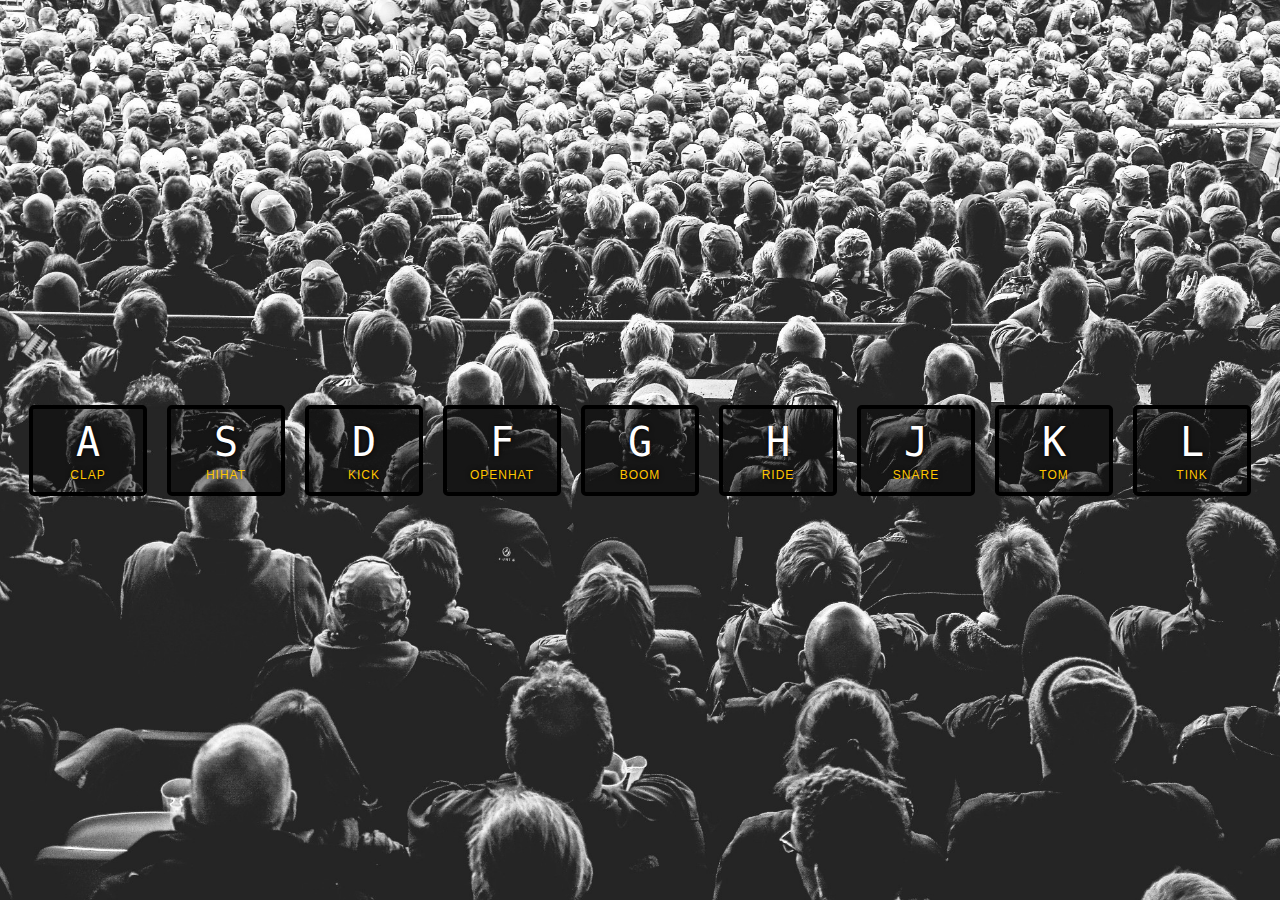
<file: 01- Drumkit/index.html>
<!DOCTYPE html>
<html lang="en">

<head>
  <meta charset="UTF-8">
  <title>JS Drum Kit</title>
  <link rel="stylesheet" href="style.css">
</head>

<body>

  <div class="keys">
    <div data-key="65" class="key">
      <kbd>A</kbd>
      <span class="sound">clap</span>
    </div>
    <div data-key="83" class="key">
      <kbd>S</kbd>
      <span class="sound">hihat</span>
    </div>
    <div data-key="68" class="key">
      <kbd>D</kbd>
      <span class="sound">kick</span>
    </div>
    <div data-key="70" class="key">
      <kbd>F</kbd>
      <span class="sound">openhat</span>
    </div>
    <div data-key="71" class="key">
      <kbd>G</kbd>
      <span class="sound">boom</span>
    </div>
    <div data-key="72" class="key">
      <kbd>H</kbd>
      <span class="sound">ride</span>
    </div>
    <div data-key="74" class="key">
      <kbd>J</kbd>
      <span class="sound">snare</span>
    </div>
    <div data-key="75" class="key">
      <kbd>K</kbd>
      <span class="sound">tom</span>
    </div>
    <div data-key="76" class="key">
      <kbd>L</kbd>
      <span class="sound">tink</span>
    </div>
  </div>
  
  <audio data-key="65" src="sounds/clap.wav"></audio>
  <audio data-key="83" src="sounds/hihat.wav"></audio>
  <audio data-key="68" src="sounds/kick.wav"></audio>
  <audio data-key="70" src="sounds/openhat.wav"></audio>
  <audio data-key="71" src="sounds/boom.wav"></audio>
  <audio data-key="72" src="sounds/ride.wav"></audio>
  <audio data-key="74" src="sounds/snare.wav"></audio>
  <audio data-key="75" src="sounds/tom.wav"></audio>
  <audio data-key="76" src="sounds/tink.wav"></audio>
  <!-- HTML Markup and CSS are written by wes bos... -->
  <!-- SCRIPT -->
  <script>
    // play sound
    function playSound(e) {
      // grab the audio and key element
      const audio = document.querySelector(`audio[data-key="${e.keyCode}"]`);
      const key = document.querySelector(`div[data-key="${e.keyCode}"]`);

      // check if audio is available or not!
      if (!audio) return;
      // if available,
      key.classList.add('playing');
      audio.currentTime = 0;
      audio.play();
    }

    // Remove playing effects as like, yellow box-shadow on key
    const effectCloseHandler = (e) => {
      // it'll only work if `css` property is `transform`

      if (e.propertyName !== 'transform') return;
      // remove class from the key element
      e.target.classList.remove('playing');
    }

    // grab all the keys > loop throuhg them > addEvents
    const keys = Array.from(document.querySelectorAll('.key'));
    keys.forEach(key => key.addEventListener('transitionend', effectCloseHandler));

    // set events after loading the window and pressing keys from 'keyboard'
    window.addEventListener('keydown', playSound);
  </script>


</body>

</html>
</file>
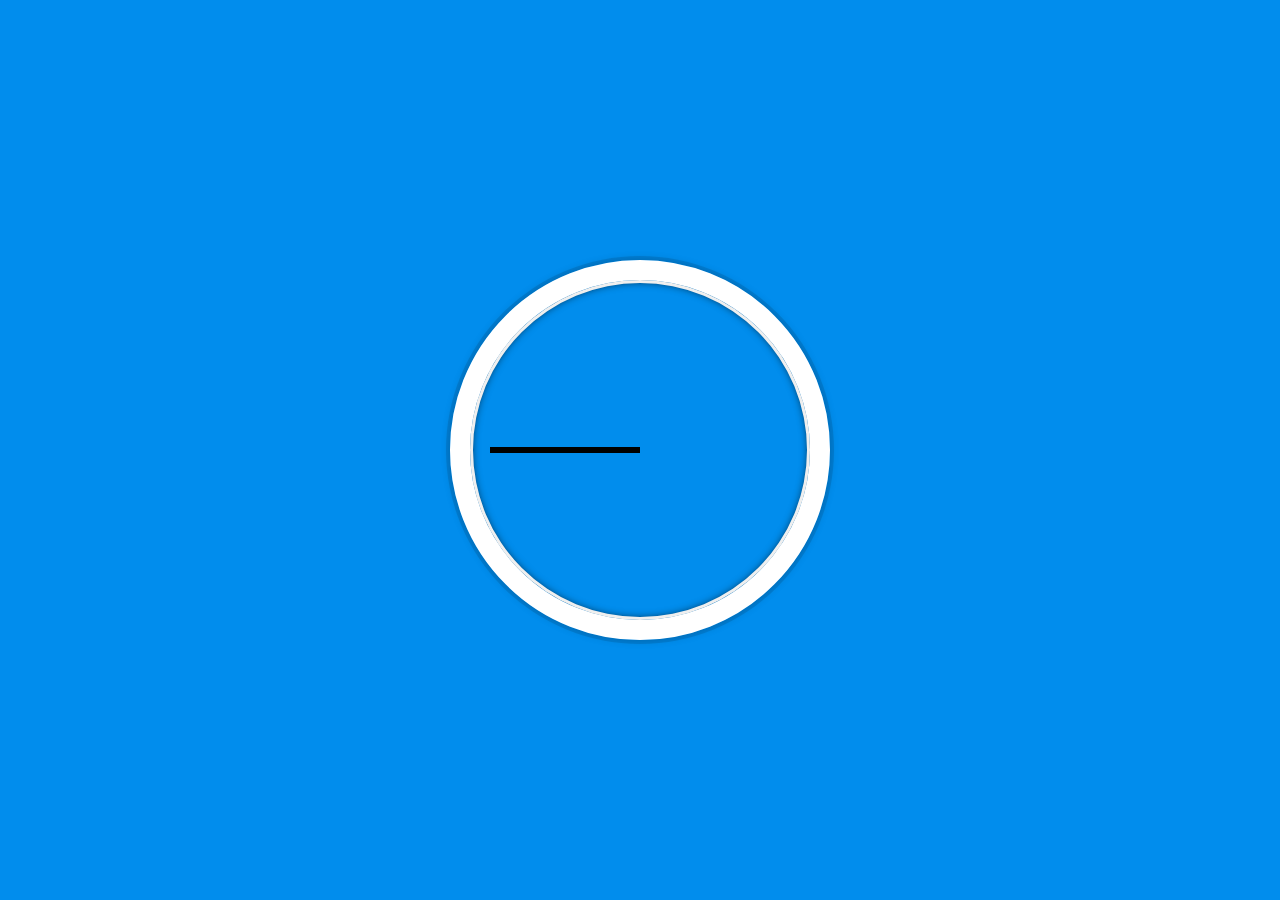
<file: clock/index.html>
<!DOCTYPE html>
<html lang="en">
<head>
  <meta charset="UTF-8">
  <title>JS + CSS Clock</title>
</head>
<body>


    <div class="clock">
      <div class="clock-face">
        <div class="hand hour-hand"></div>
        <div class="hand min-hand"></div>
        <div class="hand second-hand"></div>
      </div>
    </div>


  <style>
    html {
      background: #018DED url(http://unsplash.it/1500/1000?image=881&blur=5);
      background-size: cover;
      font-family: 'helvetica neue';
      text-align: center;
      font-size: 10px;
    }

    body {
      margin: 0;
      font-size: 2rem;
      display: flex;
      flex: 1;
      min-height: 100vh;
      align-items: center;
    }

    .clock {
      width: 30rem;
      height: 30rem;
      border: 20px solid white;
      border-radius: 50%;
      margin: 50px auto;
      position: relative;
      padding: 2rem;
      box-shadow:
        0 0 0 4px rgba(0,0,0,0.1),
        inset 0 0 0 3px #EFEFEF,
        inset 0 0 10px black,
        0 0 10px rgba(0,0,0,0.2);
    }

    .clock-face {
      position: relative;
      width: 100%;
      height: 100%;
      transform: translateY(-3px); /* account for the height of the clock hands */
    }

    .hand {
      width: 50%;
      height: 6px;
      background: black;
      position: absolute;
      top: 50%;
    }

    /* HTML and CSS are written by wes bos. He is awesome. */

  </style>

  <script>


  </script>
</body>
</html>
</file>
<file: 01- Drumkit/style.css>
html {
  font-size: 62.5%;
  background: url('./image/bg.jpg') bottom center;
  background-size: cover;
}

body,html {
  margin: 0;
  padding: 0;
  font-family: sans-serif;
}

.keys {
  display: flex;
  flex: 1;
  min-height: 100vh;
  align-items: center;
  justify-content: center;
}

.key {
  border: .4rem solid black;
  border-radius: .5rem;
  margin: 1rem;
  font-size: 1.5rem;
  padding: 1rem .5rem;
  transition: all .07s ease;
  width: 10rem;
  text-align: center;
  color: white;
  background: rgba(0,0,0,0.4);
  text-shadow: 0 0 .5rem black;
}

.playing {
  transform: scale(1.1);
  border-color: #ffc600;
  box-shadow: 0 0 1rem #ffc600;
}

kbd {
  display: block;
  font-size: 4rem;
}

.sound {
  font-size: 1.2rem;
  text-transform: uppercase;
  letter-spacing: .1rem;
  color: #ffc600;
}
</file>
